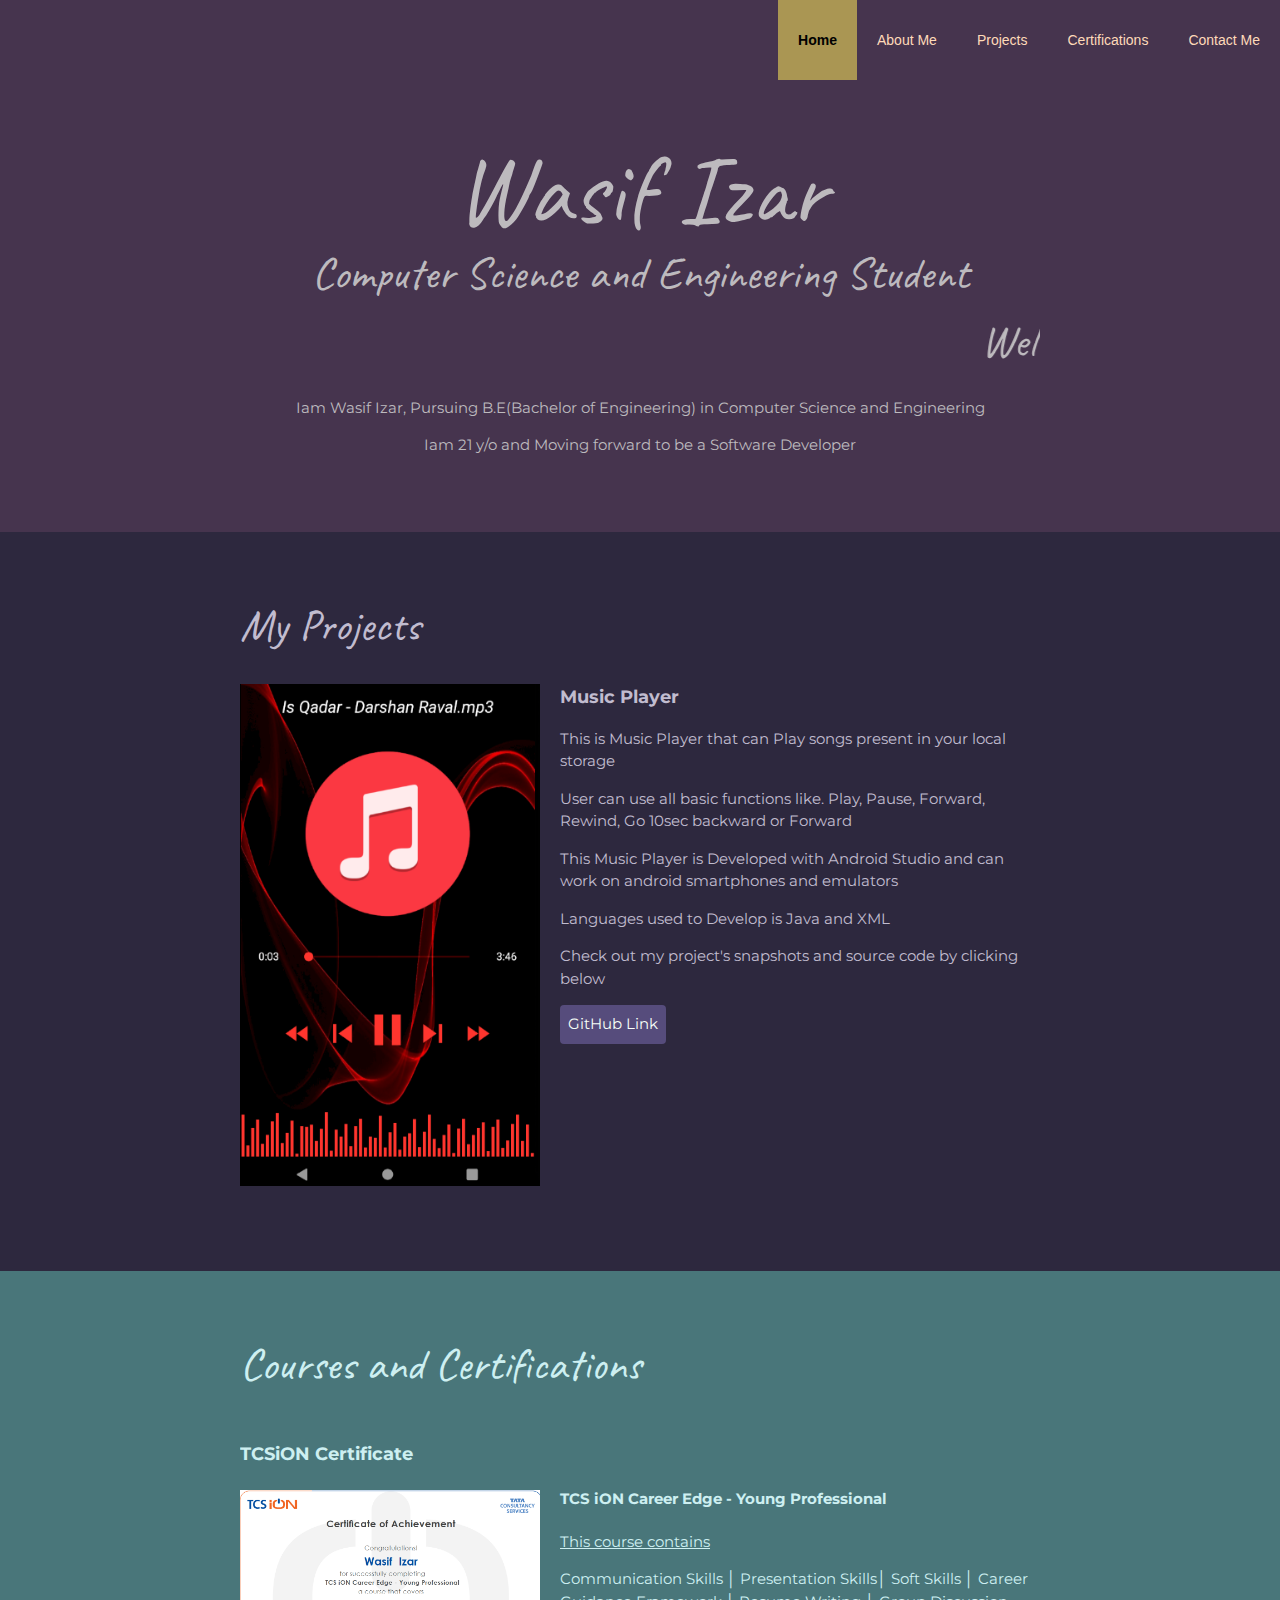
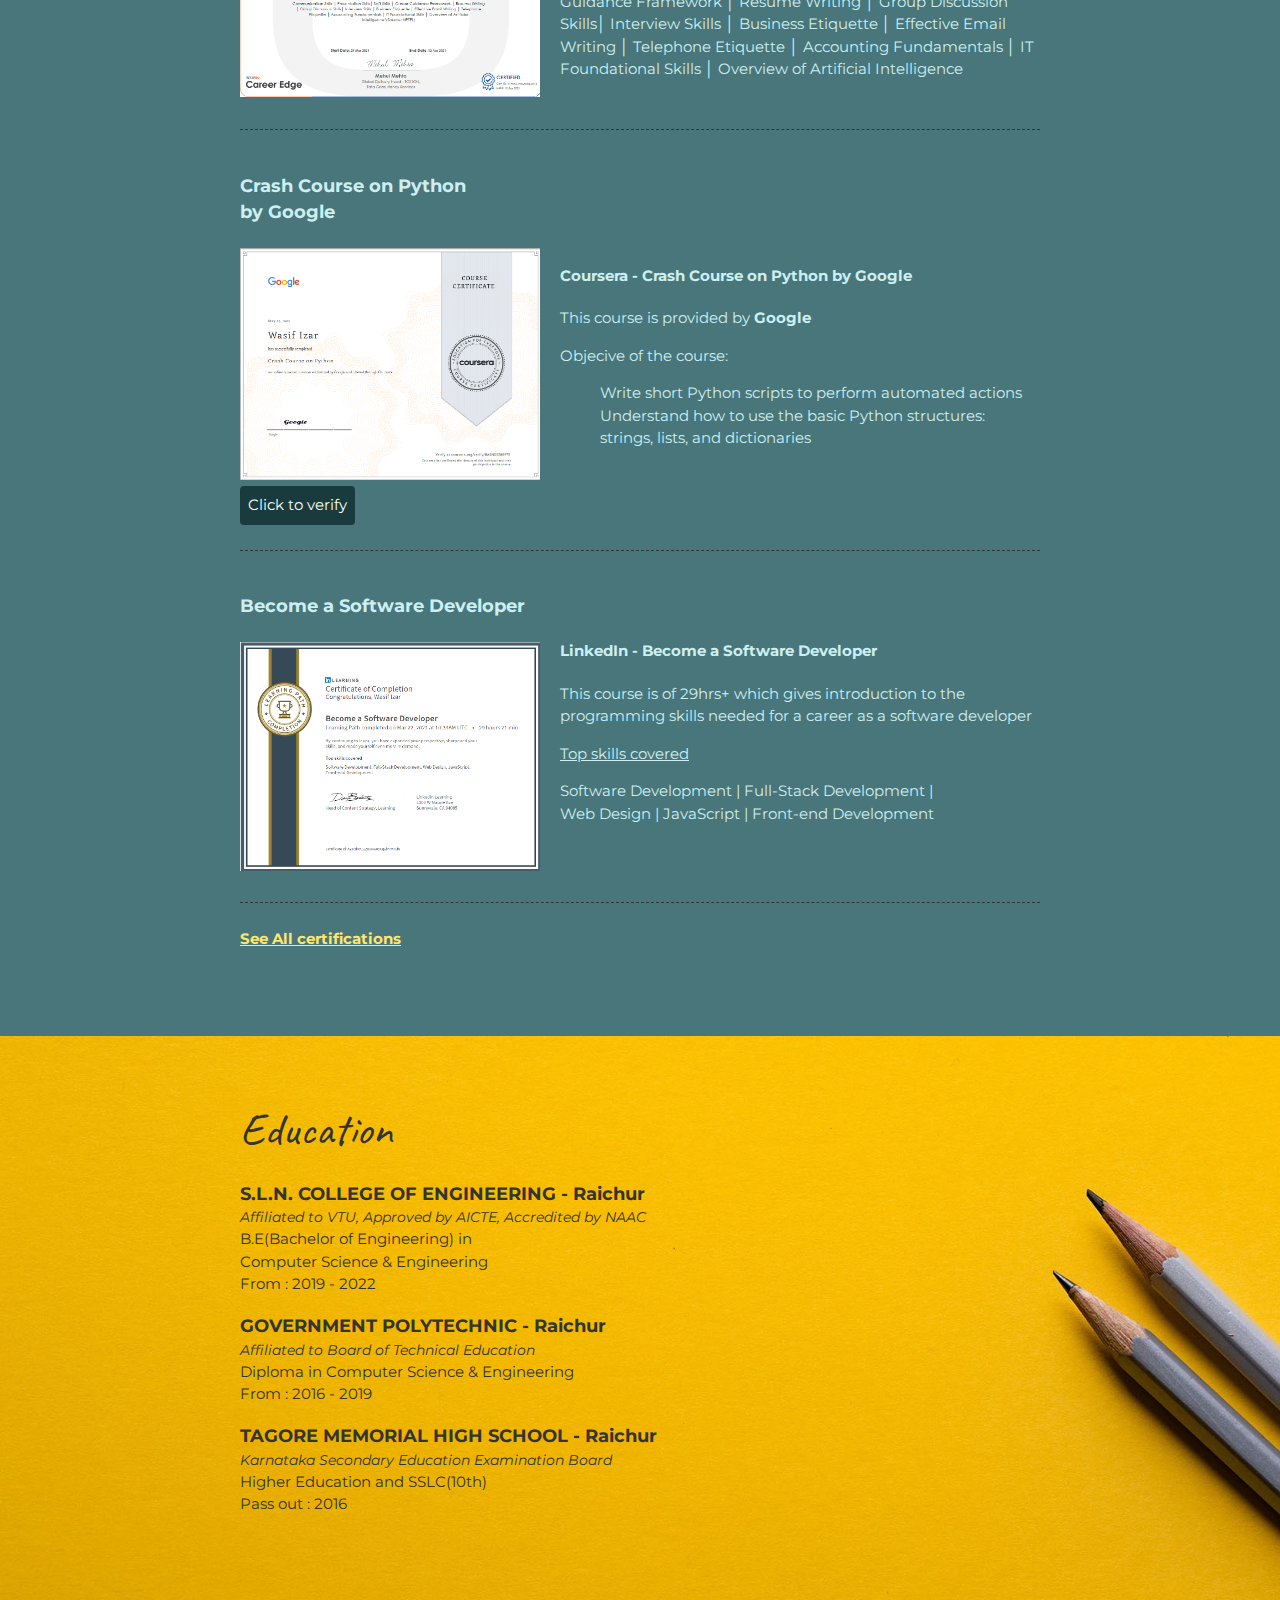
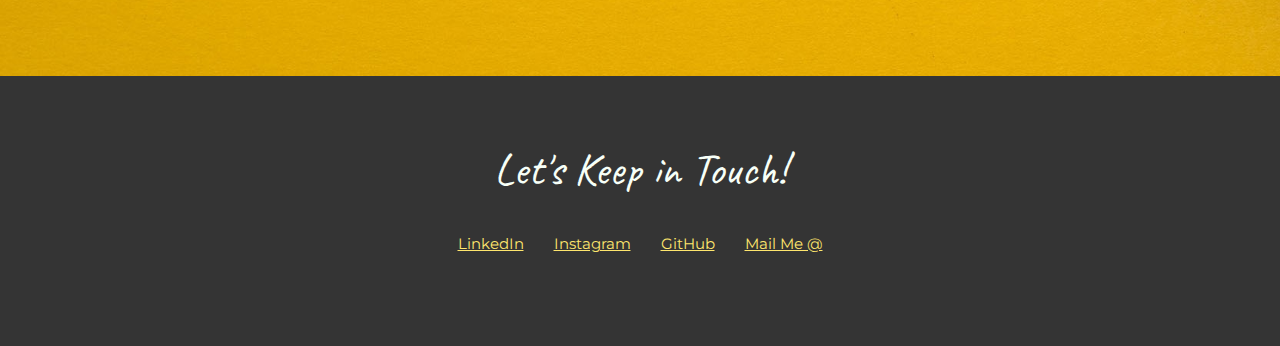
<file: index.html>
<!DOCTYPE html>
<html lang="en">
  <head>
    <meta charset="UTF-8">
    <meta name="viewport" content="width=device-width, initial-scale=1.0">
    <title>Wasif Izhar Portfolio</title>
    <link rel="shortcut icon" type="image/jpg" href="images/head.webp"/>
    <link href="https://fonts.googleapis.com/css?family=Caveat|Montserrat:400,600&display=swap" rel="stylesheet">
    <link rel="stylesheet" href="css/styles.css">
  </head>
  <body>    
    
    <main>
      
      <!-- ***********************  ABOUT / PROFILE  *********************** -->
      <header>
        <section class="menuindex">
                       
      
          <nav>
          <ul>        
          <li><a href="contact.html">Contact Me</a></li> 
          <li><a href="certifications.html">Certifications</a></li>           
          <li><a href="projects.html">Projects</a></li>
          <li><a href="about.html">About Me</a></li>
          <li><a class="current" href="index.html">Home</a></li>
                      
          </ul>
          </nav>
          </section>
                   

        <div class="content-wrap">
          <h1>Wasif Izar</h1>
          <h2>Computer Science and Engineering Student</h2>
          <marquee><h2>Welcome to my Portfolio</h2></marquee>
          <p>Iam Wasif Izar, Pursuing B.E(Bachelor of Engineering) in Computer Science and Engineering</p>
          <p>Iam 21 y/o and Moving forward to be a Software Developer</p>
        </div>
      </header>

      <!-- ********************  PROJECTS / PORTFOLIO  ********************* -->
      <section class="projects">
        <div class="content-wrap divider">
          <h2>My Projects</h2>

          <!-- Project 1 -->
          <section class="project-item">
            <img src="images/mymusic.png" alt="Project Snap of music app">
            <h3>Music Player</h3>
            <p>This is Music Player that can Play songs present in your local storage</p>
            <p>User can use all basic functions like. Play, Pause, Forward, Rewind, Go 10sec backward or Forward </p>
            <p>This Music Player is Developed with Android Studio and can work on android smartphones and emulators</p>
            <p>Languages used to Develop is Java and XML</p>
            <p>Check out my project's snapshots and source code by clicking below</p>
            <a class="btn" href="https://github.com/wasif-izar/My-Music" target="_blank">GitHub Link</a>
          </section>

          <!-- Project 2 -->
          <!--
          <section class="project-item">
            <img src="images/project-women-tech.jpg" alt="website thumbnail">
            <h3>Women&&Tech</h3>
            <p>Women&&Tech was launched in 2012 to feature interviews with different women working in the tech industry. I became familiar with them when I was invited to be one of the interviewees! A few years later, I joined the team and helped with the relaunch of the site as the front-end architect.</p>
            <a class="btn" href="http://christinatruong.com/projects/women-and-tech-redesign.html" target="_blank">View the case study</a>
          </section>
        -->
          <!-- Project 3 -->
          <!--
          <section class="project-item">
            <img src="images/project-wire-ipsum.jpg" alt="website thumbnail">
            <h3>The Wire Ipsum</h3>
            <p>After coming back from teaching a JavaScript workshop, I felt inspired to create something just for fun. I realized that of all the content/lorem ipsum generators available, there was nothing for HBO’s The Wire fans. I searched for <a href="http://thewireipsum.com" target="_blank">thewireipsum.com</a> domain and it was available! Generate some content for your projects today.</p>
            <a class="btn" href="http://thewireipsum.com" target="_blank">View live site</a>
          </section>
-->

        </div>
      </section>

      <!-- ***********************  WORK EXPERIENCE  *********************** -->
      <section class="work-experience item-details">
        <div class="content-wrap divider">
          <h2>Courses and Certifications</h2>
        

          <!-- Certificate 1 -->
          <section class="job-item">
            <div class="job-details">
              <h3>TCSiON Certificate</h3>
              <br/>
              <img src="images/tcs_certificate.png" alt="Certificate of TCSiON"/>
            </div>
            <div class="job-summary">
              <br/>
              <br/>
              <p><h4>TCS iON Career Edge - Young Professional</h4></p>
              <p><u>This course contains</u></p>
              <p>Communication Skills │ Presentation Skills│ Soft Skills │ Career Guidance Framework │ Resume Writing
                │ Group Discussion Skills│ Interview Skills │ Business Etiquette │ Effective Email Writing │ Telephone
                Etiquette │ Accounting Fundamentals │ IT Foundational Skills │ Overview of Artificial
                Intelligence</p>
            </div>
          </section>

         <!-- Certificate 2 -->
          <section class="job-item">
            <div class="job-details">
              
              <h3>Crash Course on Python<br/>by Google</h3>
              <br/>
              <img src="images/google_certificate.png" alt="Certification on Crash Course on Python"/>
              <a class="btn" href="https://coursera.org/verify/BA6NX3Z88R75" target="_blank">Click to verify</a>
            </div>
          
            <div class="job-summary">
              <br/>
              <br/>
              <p><h4><br/><br/>Coursera - Crash Course on Python by Google</h4></p>
              <p>This course is provided by <b>Google</b>
                  <p>Objecive of the course:</p>
                  <ul>
                    <li>Write short Python scripts to perform automated actions</li>
                    <li>Understand how to use the basic Python structures: strings, lists, and dictionaries</li>
                  </ul>
                 
              </div>
          </section>
          
          <!-- Certificate 4 -->
          <section class="job-item">
            <div class="job-details">
              <h3>Become a Software Developer</h3>
              <br/>
              <img src="images/software_certificate.png" alt="Certification on Become a software Developer"/>
            </div>
            <div class="job-summary">
              <br/>
              <br/>
              <p><h4>LinkedIn - Become a Software Developer</h4></p>
              <p>This course is of 29hrs+ which gives introduction to the programming skills needed for a career as a software developer</p>
              <p><u>Top skills covered</u></p>
              <p>
                Software Development | Full-Stack Development |<br/>
                Web Design | JavaScript | Front-end Development</p>
            </div>
          </section>

          <!-- Certificate 6 -->
          <section class="job-item">
            <div class="job-details">
              <a class="current" href="certifications.html"><b>See All certifications</b></a>
            </div>
          </section>

        </div>
      </section>
    

      <!-- ******************  EDUCATION & CERTIFICATIONS ****************** -->
      <section class="education item-details">
        <div class="content-wrap">
          <h2>Education</h2>

          <section>
            <h3>S.L.N. COLLEGE OF ENGINEERING - Raichur</h3>
            <p style="font-size: 14px; font-style: italic;" >Affiliated to VTU, Approved by AICTE, Accredited by NAAC</p>
            
            <p>B.E(Bachelor of Engineering) in<br/> Computer Science & Engineering</p>
            <p>From : 2019 - 2022</p>
          </section>

          <section>
            <h3>GOVERNMENT POLYTECHNIC - Raichur</h3>
            <p style="font-size: 14px; font-style: italic;" >Affiliated to Board of Technical Education</p>
            <p>Diploma in Computer Science & Engineering</p>
            <p>From : 2016 - 2019</p>
          </section>

          <section>
            <h3>TAGORE MEMORIAL HIGH SCHOOL - Raichur</h3>
            <p style="font-size: 14px; font-style: italic;" >Karnataka Secondary Education Examination Board</p>
            <p>Higher Education and SSLC(10th)</p>
            <p>Pass out : 2016</p>
          </section>
        </div>
      </section>

      <!-- *****************  CONTACT INFO / SOCIAL MEDIA  ***************** -->
      <footer>
        <div class="content-wrap">
          <h2>Let's Keep in Touch!</h2>

          <!-- Social media and contact links. Add or remove any networks. -->
          <ul class="contact-list">
            <li><a href="https://www.linkedin.com/in/wasif-izar-a32935171/" target="_blank">LinkedIn</a></li>
            <li><a href="https://www.instagram.com/wasif_izhar_32/" target="_blank">Instagram</a></li>
            <li><a href=" https://github.com/wasif-izar" target="_blank">GitHub</a></li>
            <li><a href="mailto:wasifizar99@gmail.com">Mail Me @</a></li>
          </ul>
        </div>
      </footer>
    </main>
  </body>
</html>
</file>
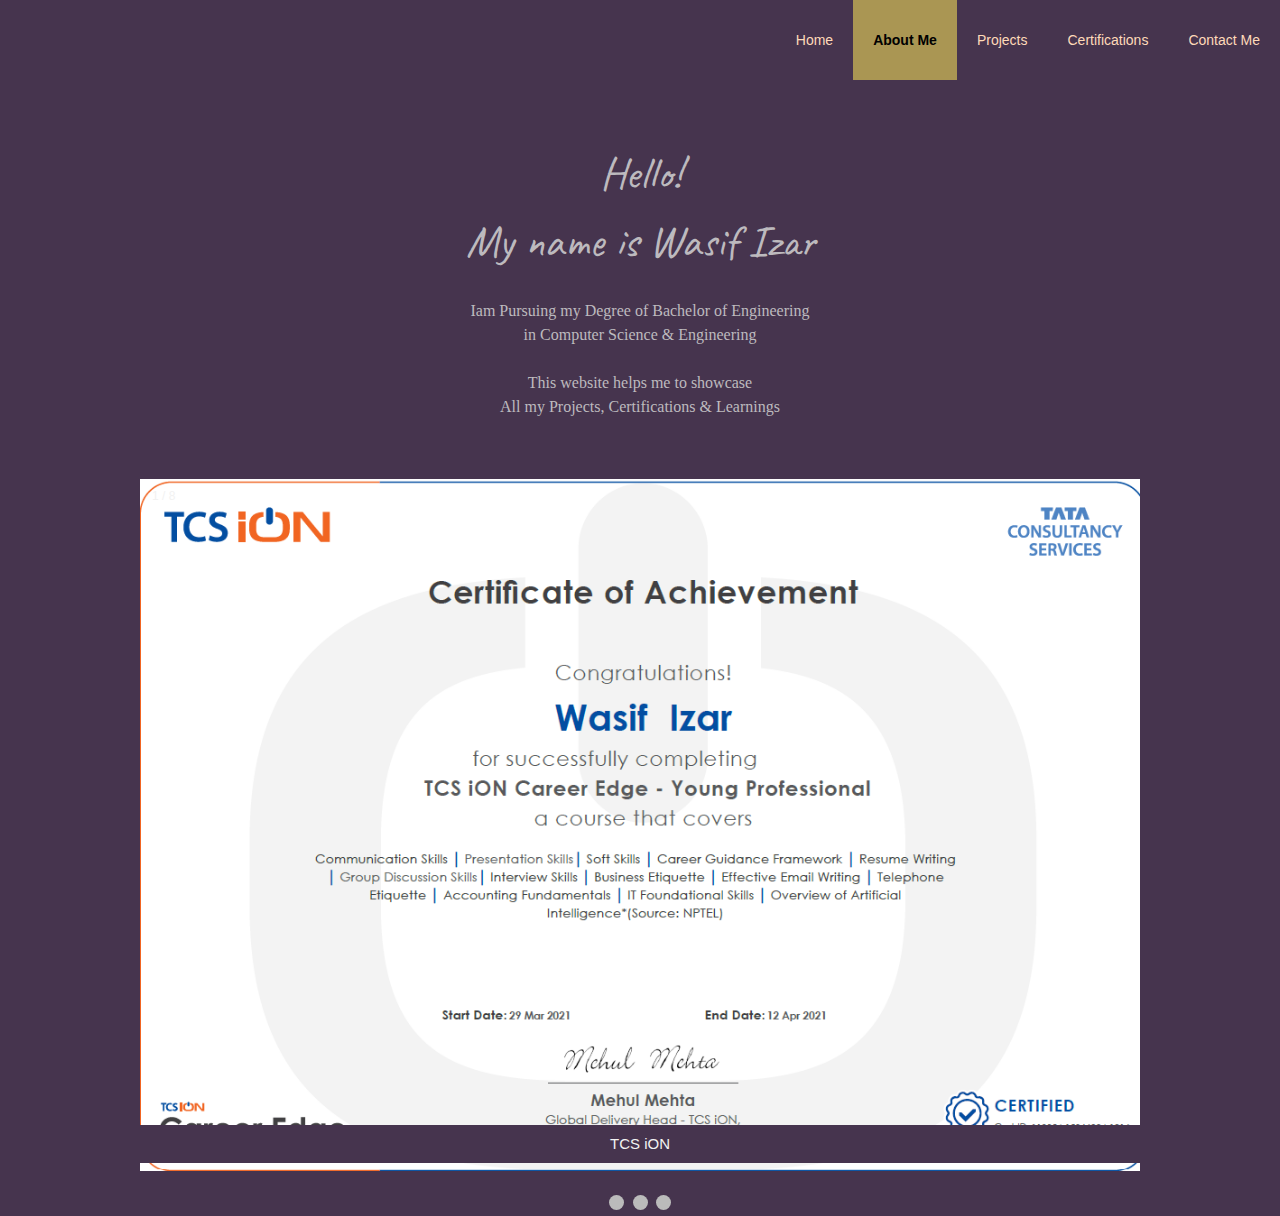
<file: about.html>
<!DOCTYPE html>
<html lang="en">
  <head>
    <title>About Me</title>
    <link rel="shortcut icon" type="image/jpg" href="images/head.webp"/>
    <link href="https://fonts.googleapis.com/css?family=Caveat|Montserrat:400,600&display=swap" rel="stylesheet">
    <link rel="stylesheet" href="css/styles.css">

    <meta name="viewport" content="width=device-width, initial-scale=1">
    <style>
        * {box-sizing: border-box}
        body {font-family: Verdana, sans-serif; margin:0}
        .mySlides {display: none}
        img {vertical-align: middle;}
        
        /* Slideshow container */
        .slideshow-container {
          max-width: 1000px;
          position: relative;
          margin: auto;
        }
        
        /* Next & previous buttons */
        .prev, .next {
          cursor: pointer;
          position: absolute;
          top: 50%;
          width: auto;
          padding: 16px;
          margin-top: -22px;
          color: white;
          font-weight: bold;
          font-size: 18px;
          transition: 0.6s ease;
          border-radius: 0 3px 3px 0;
          user-select: none;
        }

        /*My code*/
        .text{
            background-color: #46344e;
        }
        
        /* Position the "next button" to the right */
        .next {
          right: 0;
          border-radius: 3px 0 0 3px;
        }
        
        /* On hover, add a black background color with a little bit see-through */
        .prev:hover, .next:hover {
          background-color: rgba(0,0,0,0.8);
        }
        
        /* Caption text */
        .text {
          color: #f2f2f2;
          font-size: 15px;
          padding: 8px 12px;
          position: absolute;
          bottom: 8px;
          width: 100%;
          text-align: center;
        }
        
        /* Number text (1/3 etc) */
        .numbertext {
          color: #f2f2f2;
          font-size: 12px;
          padding: 8px 12px;
          position: absolute;
          top: 0;
        }
        
        /* The dots/bullets/indicators */
        .dot {
          cursor: pointer;
          height: 15px;
          width: 15px;
          margin: 0 2px;
          background-color: #bbb;
          border-radius: 50%;
          display: inline-block;
          transition: background-color 0.6s ease;
        }
        
        .active, .dot:hover {
          background-color: #717171;
        }
        
        /* Fading animation */
        .fade {
          -webkit-animation-name: fade;
          -webkit-animation-duration: 1.5s;
          animation-name: fade;
          animation-duration: 1.5s;
        }
        
        @-webkit-keyframes fade {
          from {opacity: .4} 
          to {opacity: 1}
        }
        
        @keyframes fade {
          from {opacity: .4} 
          to {opacity: 1}
        }
        
        /* On smaller screens, decrease text size */
        @media only screen and (max-width: 300px) {
          .prev, .next,.text {font-size: 11px}
        }
        </style>


        </head>
        <body bgcolor="#46344e">

          <section class="menuabout">
                       
      
            <nav>
              <ul>        
              <li><a href="contact.html">Contact Me</a></li> 
              <li><a href="certifications.html">Certifications</a></li>           
              <li><a href="projects.html">Projects</a></li>
              <li><a class="current" href="about.html">About Me</a></li>
              <li><a href="index.html">Home</a></li>
                          
              </ul>
              </nav>
            </section>

            <header>
            <div class="content-wrap">
              
             <h2>
             Hello!<br/>
            My name is Wasif Izar<br/>
           
            </h2>
            <f style="font-size:16px; font-family:cursive;"><br/>Iam Pursuing my Degree of Bachelor of Engineering<br/>
                                                        in Computer Science & Engineering<br/> 
                                                        <br/>This website helps me to showcase<br/>
                                                         All my Projects, Certifications & Learnings<br/></f>
            
             </div>
            </header>


        <div class="slideshow-container">

        <div class="mySlides fade">
        <div class="numbertext">1 / 8</div>
        <img src="images/tcs_certificate.png" style="width:100%">
        <div class="text">TCS iON</div>
        </div>

        <div class="mySlides fade">
        <div class="numbertext">2 / 8</div>
        <img src="images/ml_certificate.png" style="width:100%">
        <div class="text">Machine Learning</div>
        </div>

        <div class="mySlides fade">
        <div class="numbertext">3 / 8</div>
        <img src="images/git_certificate.png" style="width:100%">
        <div class="text">Git & GitHub</div>
        </div>

        <div class="mySlides fade">
        <div class="numbertext">4 / 8</div>
        <img src="images/python_certificate.png" style="width:100%">
        <div class="text">Python Course</div>
        </div>
    
        <div class="mySlides fade">
        <div class="numbertext">5 / 8</div>
        <img src="images/guvi_certificate.png" style="width:100%">
        <div class="text">Face Recognition App</div>
        </div>
    
        <div class="mySlides fade">
        <div class="numbertext">6 / 8</div>
        <img src="images/software_certificate.png" style="width:100%">
        <div class="text">Become a Software Developer</div>
        </div>
        
        <div class="mySlides fade">
        <div class="numbertext">7 / 8</div>
        <img src="images/softskills_certificate.png" style="width:100%">
        <div class="text">Soft Skills</div>
        </div>

        
        <div class="mySlides fade">
        <div class="numbertext">8 / 8</div>
        <img src="images/data_certificate.png" style="width:100%">
        <div class="text">Data Analysis</div>
        </div>

        

        <a class="prev" onclick="plusSlides(-1)">&#10094;</a>
        <a class="next" onclick="plusSlides(1)">&#10095;</a>

        </div>
        <br>

        <div style="text-align:center">
        <span class="dot" onclick="currentSlide(1)"></span> 
        <span class="dot" onclick="currentSlide(2)"></span> 
        <span class="dot" onclick="currentSlide(3)"></span> 
        </div>

        <script>
        var slideIndex = 0;
        showSlides();

        function showSlides() {
        var i;
        var slides = document.getElementsByClassName("mySlides");
        for (i = 0; i < slides.length; i++) {
            slides[i].style.display = "none";
        }
        slideIndex++;
        if (slideIndex > slides.length) {slideIndex = 1}
        slides[slideIndex-1].style.display = "block";
        setTimeout(showSlides, 2000); // Change image every 2 seconds
        }
        </script>

        </body>
        </html>
</file>
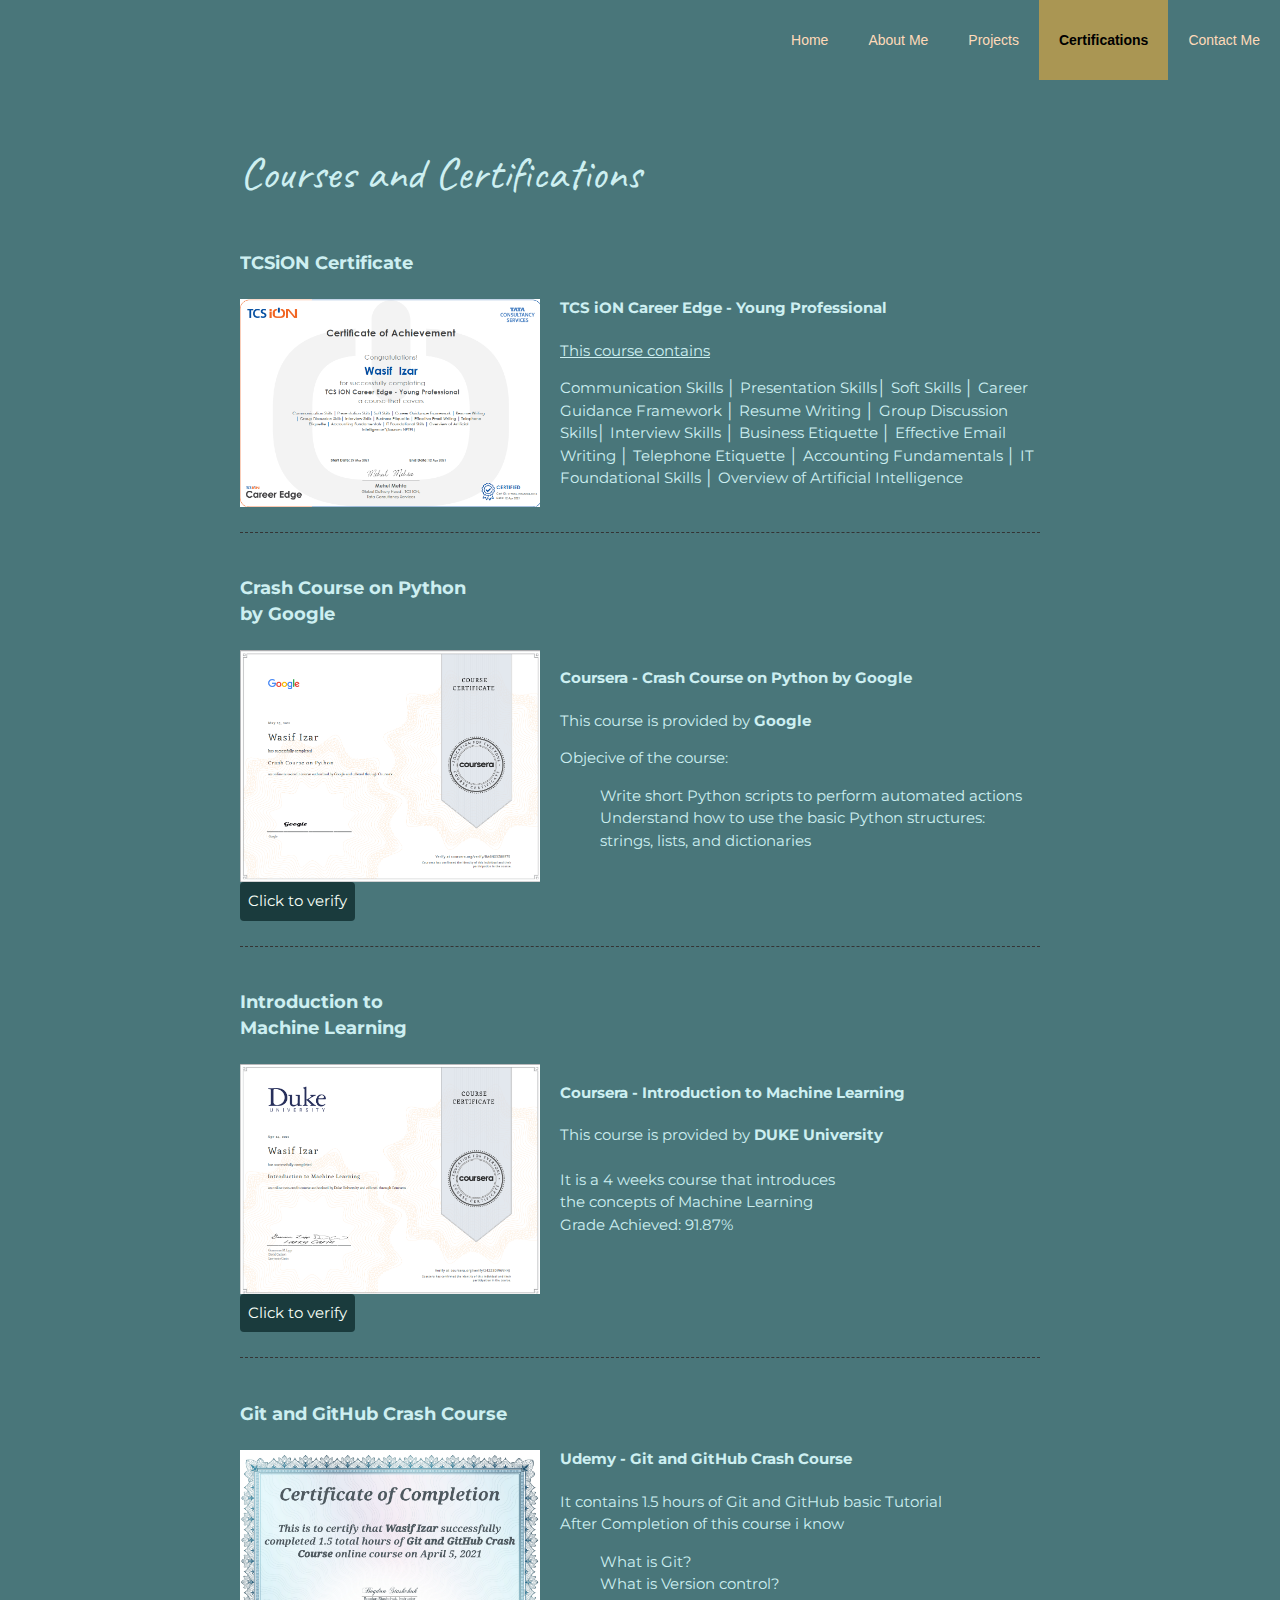
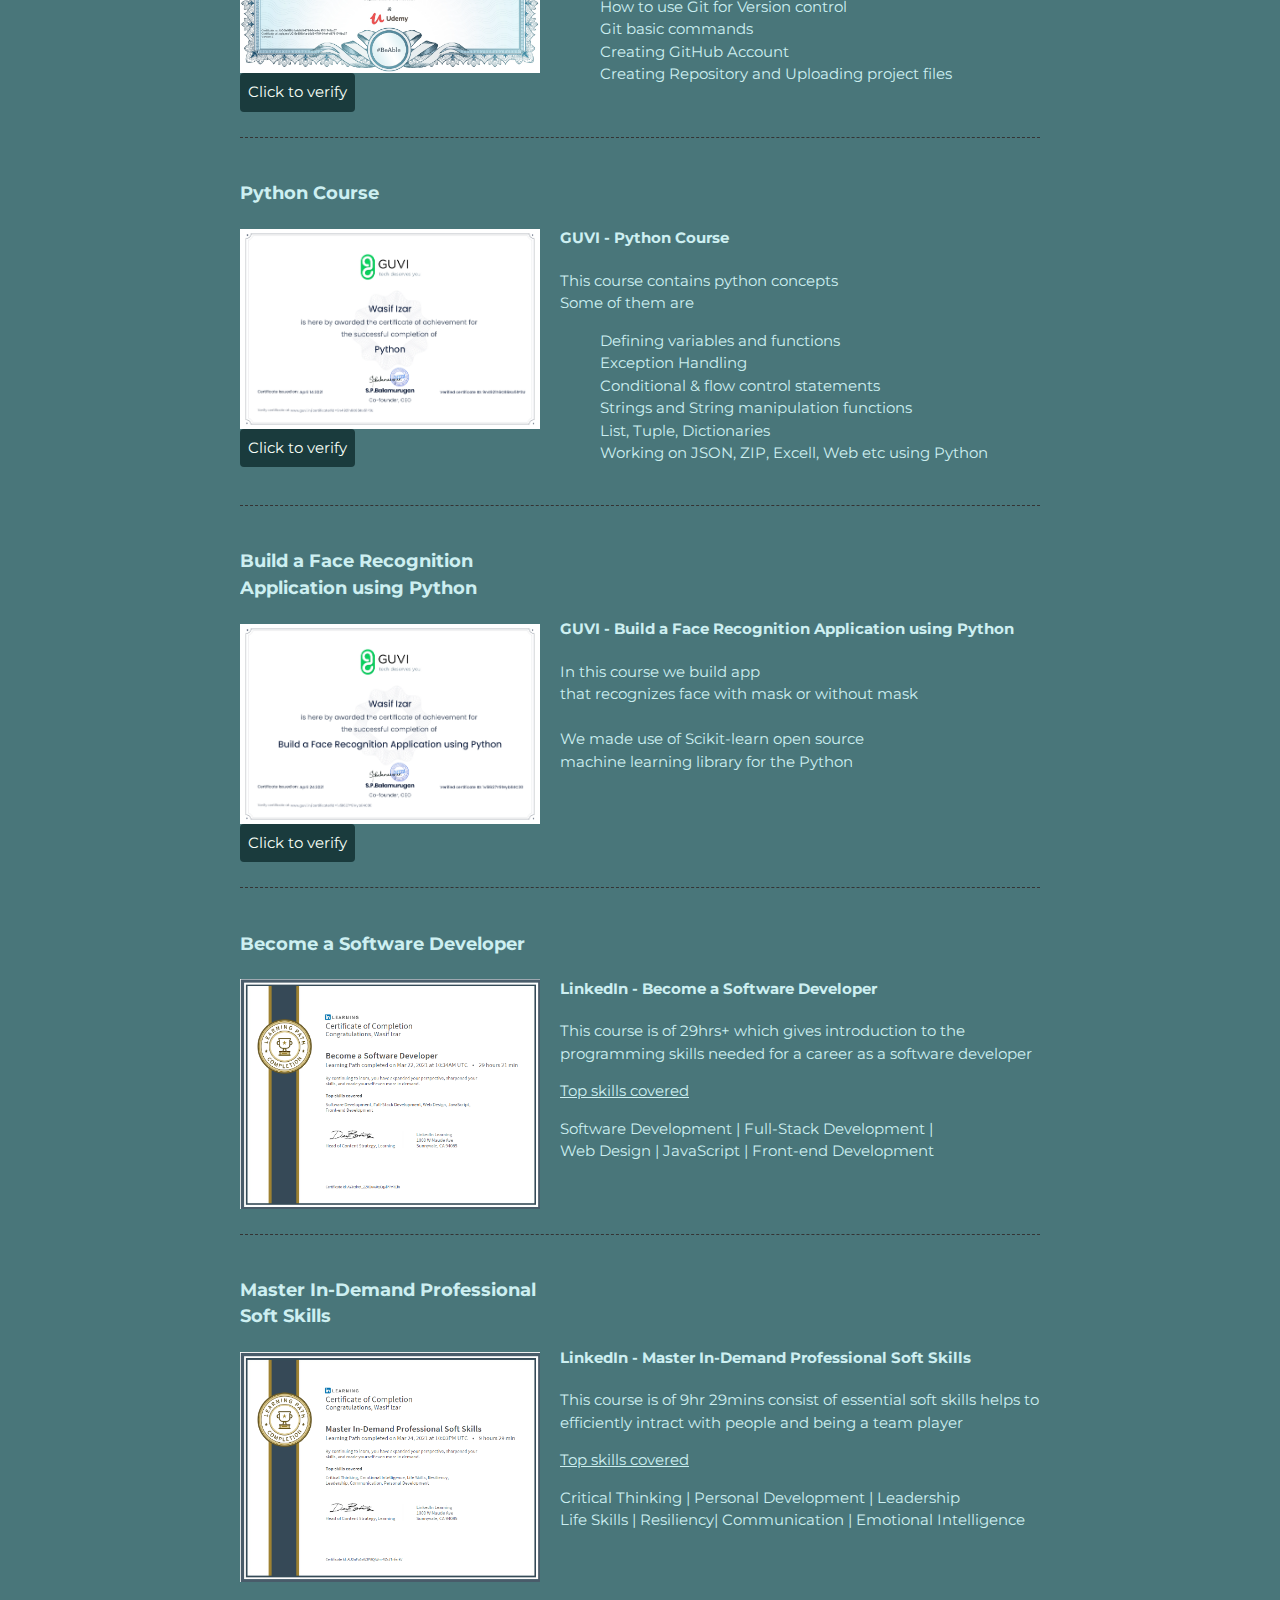
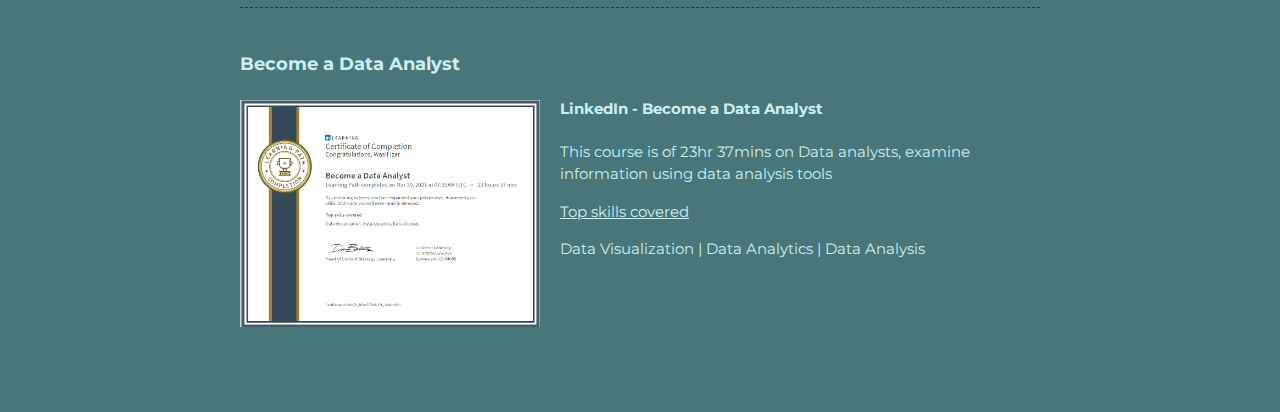
<file: certifications.html>
<html lang="en">
    <head>
      <meta charset="UTF-8">
      <meta name="viewport" content="width=device-width, initial-scale=1.0">
        <title>Certifications</title>
        <link rel="shortcut icon" type="image/jpg" href="images/head.webp"/>
        <link href="https://fonts.googleapis.com/css?family=Caveat|Montserrat:400,600&display=swap" rel="stylesheet">
        <link rel="stylesheet" href="css/styles.css">
    </head>
</html>
<body>

  
    <section class="work-experience item-details">
      
      <nav>
      <ul>        
      <li><a href="contact.html">Contact Me</a></li> 
      <li><a class="current" href="certifications.html">Certifications</a></li>           
      <li><a href="projects.html">Projects</a></li>
      <li><a href="about.html">About Me</a></li>
      <li><a href="index.html">Home</a></li>
                  
      </ul>
      </nav>
      
      
      
        <div class="content-wrap divider">
          <h2>Courses and Certifications</h2>
        

          <!-- Certificate 1 -->
          <section class="job-item">
            <div class="job-details">
              <h3>TCSiON Certificate</h3>
              <br/>
              <img src="images/tcs_certificate.png" alt="Certificate of TCSiON"/>
            </div>
            <div class="job-summary">
              <br/>
              <br/>
              <p><h4>TCS iON Career Edge - Young Professional</h4></p>
              <p><u>This course contains</u></p>
              <p>Communication Skills │ Presentation Skills│ Soft Skills │ Career Guidance Framework │ Resume Writing
                │ Group Discussion Skills│ Interview Skills │ Business Etiquette │ Effective Email Writing │ Telephone
                Etiquette │ Accounting Fundamentals │ IT Foundational Skills │ Overview of Artificial
                Intelligence</p>
            </div>
          </section>
        
        <!-- Certificate 2 -->
          <section class="job-item">
            <div class="job-details">
              
              <h3>Crash Course on Python<br/>by Google</h3>
              <br/>
              <img src="images/google_certificate.png" alt="Certification on Crash Course on Python"/>
              <a class="btn" href="https://coursera.org/verify/BA6NX3Z88R75" target="_blank">Click to verify</a>
            </div>
          
            <div class="job-summary">
              <br/>
              <br/>
              <p><h4><br/><br/>Coursera - Crash Course on Python by Google</h4></p>
              <p>This course is provided by <b>Google</b>
                  <p>Objecive of the course:</p>
                  <ul>
                    <li>Write short Python scripts to perform automated actions</li>
                    <li>Understand how to use the basic Python structures: strings, lists, and dictionaries</li>
                  </ul>
                 
              </div>
          </section>

          <!-- Certificate 2 -->
          <section class="job-item">
            <div class="job-details">
              
              <h3>Introduction to <br/>Machine Learning</h3>
              <br/>
              <img src="images/ml_certificate.png" alt="Certification on machine learning"/>
              <a class="btn" href="https://coursera.org/verify/242Z3DW6VH4J" target="_blank">Click to verify</a>
            </div>
          
            <div class="job-summary">
              <br/>
              <br/>
              <p><h4><br/><br/>Coursera - Introduction to Machine Learning</h4></p>
              <p>This course is provided by <b>DUKE University</b><br/><br/>
                It is a 4 weeks course that introduces<br/>the concepts of Machine Learning
              <br/>Grade Achieved: 91.87%</p>
                 
              </div>
          </section>

          <!-- Certificate 3 -->
          <section class="job-item">
            <div class="job-details">
              
              <h3>Git and GitHub Crash Course</h3>
              <br/>
              <img src="images/git_certificate.png" alt="Certification on Git and GitHub Crash Course on Udemy"/>
              <a class="btn" href="https://ude.my/UC-5e999b1a-b8d8-4784-94e4-d976174fbc07" target="_blank">Click to verify</a>
            </div>
          
            <div class="job-summary">
              <br/>
              <br/>
              <p><h4>Udemy - Git and GitHub Crash Course</h4></p>
              <p>It contains 1.5 hours of Git and GitHub basic Tutorial <br/>
                 After Completion of this course i know</p>
                 <ul>
                  <li>What is Git?</li>
                  <li>What is Version control?</li>
                  <li>How to use Git for Version control</li>
                  <li>Git basic commands</li>
                  <li>Creating GitHub Account</li>
                  <li>Creating Repository and Uploading project files</li>
                </ul>
              </div>
          </section>

           <!-- Certificate 4 -->
           <section class="job-item">
            <div class="job-details">
              
              <h3>Python Course</h3>
              <br/>
              <img src="images/python_certificate.png" alt="Certification of python lamguage on GUVI"/>
              <a class="btn" href="https://www.guvi.in/verify-certificate?id=9n4921h6O86Ko51P3U" target="_blank">Click to verify</a>
            </div>
          
            <div class="job-summary">
              <br/>
              <br/>
              <p><h4>GUVI - Python Course</h4></p>
              <p>This course contains python concepts<br/>
              Some of them are</p>
                
                <ul>
                  <li>Defining variables and functions</li>
                  <li>Exception Handling</li>
                  <li>Conditional & flow control statements</li>
                  <li>Strings and String manipulation functions</li>
                  <li>List, Tuple, Dictionaries</li>
                  <li>Working on JSON, ZIP, Excell, Web etc using Python</li>
                </ul>
              </div>
          </section>

          <!-- Certificate 5 -->
          <section class="job-item">
            <div class="job-details">
              
              <h3>Build a Face Recognition Application using Python</h3>
              <br/>
              <img src="images/guvi_certificate.png" alt="Certification on face recognition App"/>
              <a class="btn" href="https://www.guvi.in/verify-certificate?id=1v5l627Y91Hyb84C30" target="_blank">Click to verify</a>
            </div>
          
            <div class="job-summary">
              <br/>
              <br/>
              <p><h4><br/>GUVI - Build a Face Recognition Application using Python</h4></p>
              <p>In this course we build app<br/>
              that recognizes face with mask or without mask<br/><br/>
              We made use of Scikit-learn open source<br/>
              machine learning library for the Python</p>
              </div>
          </section>

          <!-- Certificate 6 -->
          <section class="job-item">
            <div class="job-details">
              <h3>Become a Software Developer</h3>
              <br/>
              <img src="images/software_certificate.png" alt="Certification on Become a software Developer"/>
            </div>
            <div class="job-summary">
              <br/>
              <br/>
              <p><h4>LinkedIn - Become a Software Developer</h4></p>
              <p>This course is of 29hrs+ which gives introduction to the programming skills needed for a career as a software developer</p>
              <p><u>Top skills covered</u></p>
              <p>
                Software Development | Full-Stack Development |<br/>
                Web Design | JavaScript | Front-end Development</p>
            </div>
          </section>
          
          <!-- Certificate 7 -->
          <section class="job-item">
            <div class="job-details">
              <h3>Master In-Demand Professional Soft Skills</h3>
              <br/>
              <img src="images/softskills_certificate.png" alt="Certification on Soft skills"/>
            </div>
            <div class="job-summary">
              <br/>
              <br/><br/>
              <p><h4>LinkedIn - Master In-Demand Professional Soft Skills</h4></p>
              <p>This course is of 9hr 29mins consist of essential soft skills helps to efficiently intract with people and being a team player</p>
              <p><u>Top skills covered</u></p>
              <p>
                Critical Thinking | Personal Development | Leadership<br/>
                 Life Skills | Resiliency| Communication | Emotional Intelligence </p>
            </div>
          </section>

          <!-- Certificate 8 -->
          <section class="job-item">
            <div class="job-details">
              <h3>Become a Data Analyst</h3>
              <br/>
              <img src="images/data_certificate.png" alt="Certification on Data Analyst"/>
            </div>
            <div class="job-summary">
              <br/>
              <br/>
              <p><h4>LinkedIn - Become a Data Analyst</h4></p>
              <p>This course is of 23hr 37mins on Data analysts, examine information using data analysis tools</p>
              <p><u>Top skills covered</u></p>
              <p>
                Data Visualization | Data Analytics | Data Analysis</p>
            </div>
          </section>

        </div>
      </section>
</body>
</file>
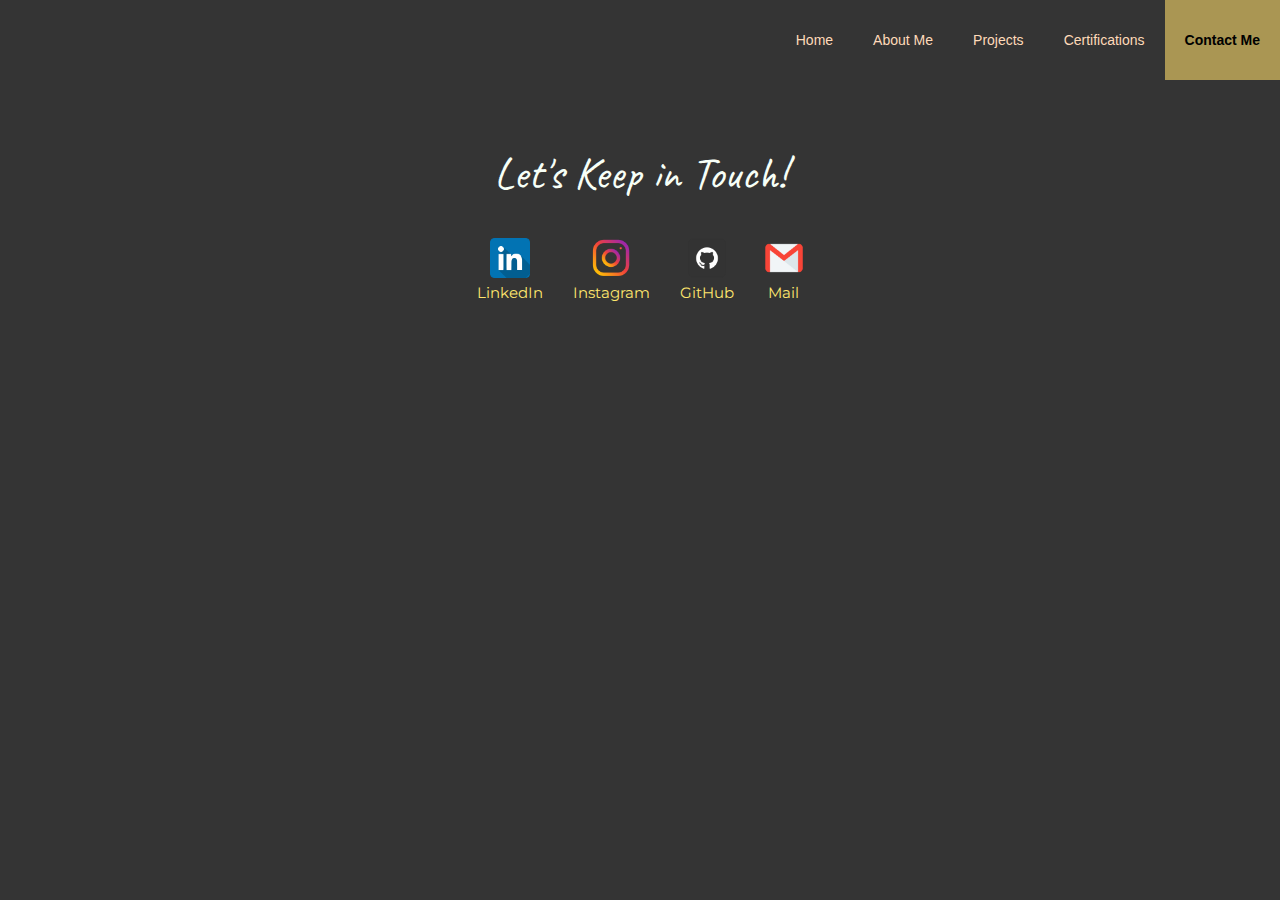
<file: contact.html>
<html lang="en">
    <head>
      <meta charset="UTF-8">
    <meta name="viewport" content="width=device-width, initial-scale=1.0">
    <title>Contact Me</title>
    <link rel="shortcut icon" type="image/jpg" href="images/head.webp"/>
    <link href="https://fonts.googleapis.com/css?family=Caveat|Montserrat:400,600&display=swap" rel="stylesheet">
    <link rel="stylesheet" href="css/styles.css">
    </head>

    <body bgcolor="#343434">
      <section class="menucontacts">
                       
      
        <nav>
          <ul>        
          <li><a class="current" href="contact.html">Contact Me</a></li> 
          <li><a href="certifications.html">Certifications</a></li>           
          <li><a href="projects.html">Projects</a></li>
          <li><a href="about.html">About Me</a></li>
          <li><a href="index.html">Home</a></li>
                      
          </ul>
          </nav>
        </section>

            <footer>
                <div class="content-wrap">
                  <h2>Let's Keep in Touch!</h2>
        
                  <!-- Social media and contact links. Add or remove any networks. -->
                  <ul class="contact-list">
                    <li><a style="text-decoration: none;" href="https://www.linkedin.com/in/wasif-izar-a32935171/" target="_blank"><img style="height: 40px; width: 40px;" src="images/linkedin_icon.png"><br/><p style="margin-top: 4px;">LinkedIn</p></a></li>
                    <li><a style="text-decoration: none;" href="https://www.instagram.com/wasif_izhar_32/" target="_blank"><img style="height: 40px; width: 40px;" src="images/insta_icon.png"><br/><p style="margin-top: 4px;">Instagram</p></a></li>
                    <li><a style="text-decoration: none;" href="https://github.com/wasif-izar/" target="_blank"><img style="height: 40px; width: 40px;" src="images/git_icon.png"><br/><p style="margin-top: 4px;">GitHub</p></a></li>
                    <li><a style="text-decoration: none;" href="mailto:wasifizar99@gmail.com" target="_blank"><img style="height: 40px; width: 40px;" src="images/mail_icon.png"><br/><p style="margin-top: 4px;">Mail</p></a></li>
                  </ul>
                </div>
              </footer>
    </body>
</html>
</file>
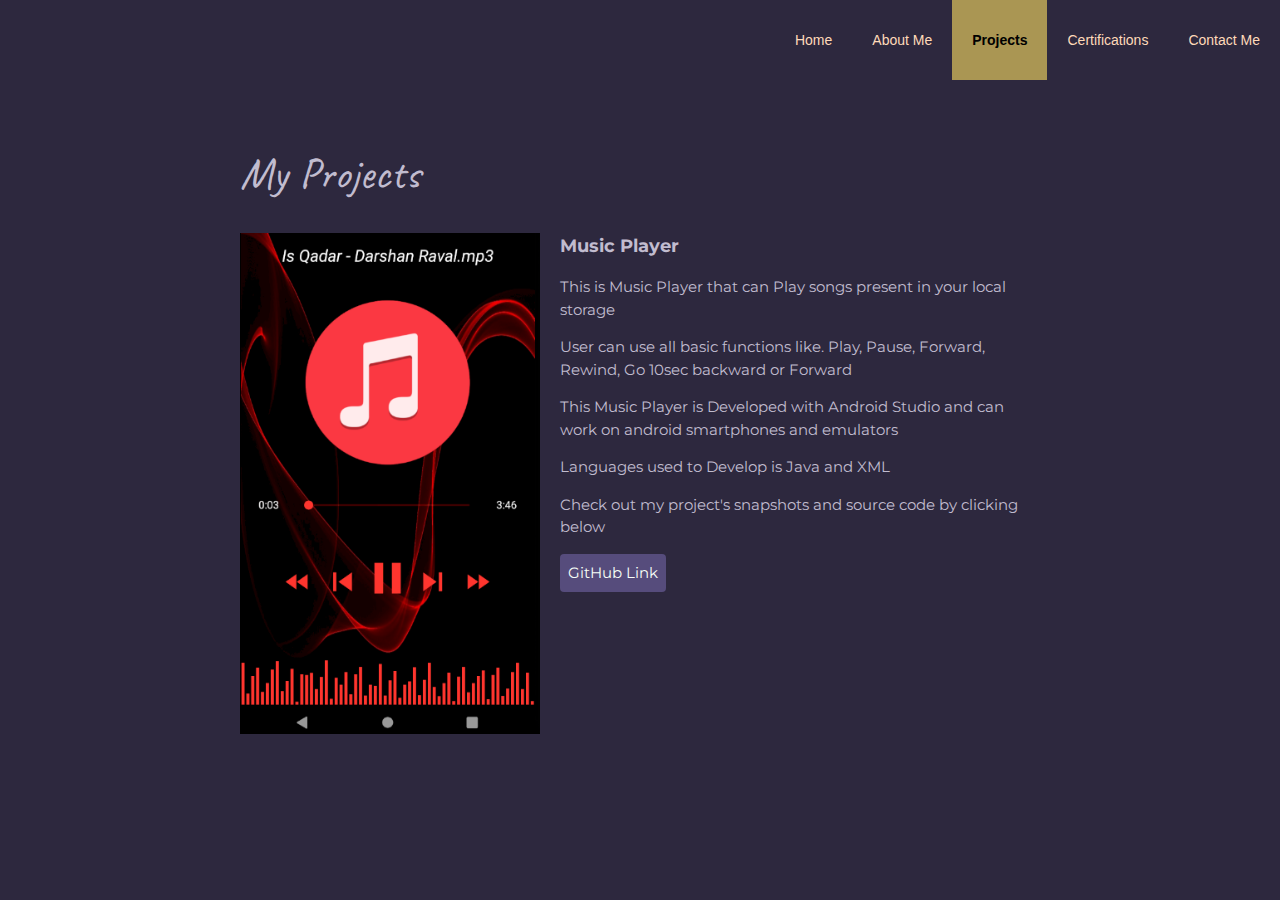
<file: projects.html>
<html lang="en">
  <head>
    <meta charset="UTF-8">
    <meta name="viewport" content="width=device-width, initial-scale=1.0">
    <title>My Projects</title>
    <link rel="shortcut icon" type="image/jpg" href="images/head.webp"/>
    <link href="https://fonts.googleapis.com/css?family=Caveat|Montserrat:400,600&display=swap" rel="stylesheet">
    <link rel="stylesheet" href="css/styles.css">
  </head>
  <body bgcolor="#2d283e">

    <section class="menuproject">
                       
      
      <nav>
        <ul>        
        <li><a href="contact.html">Contact Me</a></li> 
        <li><a href="certifications.html">Certifications</a></li>           
        <li><a class="current" href="projects.html">Projects</a></li>
        <li><a href="about.html">About Me</a></li>
        <li><a href="index.html">Home</a></li>
                    
        </ul>
        </nav>
      </section>

    <section class="projects">
      
        <div class="content-wrap divider">
          <h2>My Projects</h2>

          <!-- Project 1 -->
          <section class="project-item">
            <img src="images/mymusic.png" alt="Project Snap of music app">
            <h3>Music Player</h3>
            <p>This is Music Player that can Play songs present in your local storage</p>
            <p>User can use all basic functions like. Play, Pause, Forward, Rewind, Go 10sec backward or Forward </p>
            <p>This Music Player is Developed with Android Studio and can work on android smartphones and emulators</p>
            <p>Languages used to Develop is Java and XML</p>
            <p>Check out my project's snapshots and source code by clicking below</p>
            <a class="btn" href="https://github.com/wasif-izar/My-Music" target="_blank">GitHub Link</a>
          </section>


  </body>
</file>
<file: css/styles.css>
/*
COLOR PALETTE
https://coolors.co/f7fff7-343434-2f3061-ffe66d-a1c6d7
#F7FFF7 - almost white
#343434 - dark gray - almost black
#2F3061 - blue dark
#FFE66D - yellow
#A1C6D7 - blue light
*/

/* Global styles
------------------------------------*/

html {
  box-sizing: border-box;
}
*,
*:before,
*:after {
  box-sizing: inherit;
}

body {
  color: #343434;
  margin: 0;
  padding: 0;
  font-family: "Montserrat", sans-serif;
  font-size: 15px;
  line-height: 1.5;
}

img {
  width: 300px;
}
a {
  color: #ffe66d;
}
a:hover {
  text-decoration: none;
}
h1,
h2 {
  font-family: "Caveat", cursive;
  font-weight: 400;
  margin: 0;
}
h1 {
  font-size: 100px;
  line-height: 1;
}
h2 {
  font-size: 45px;
}
/* My code -------------------------------*/
nav {
  width: 100%;
  height: 80px;
  color: #2f3061;
}
nav ul {
  margin: 0;
  padding: 0;
  margin-left: 10px;
}

nav li {
  list-style: none;
  display: inline-block;
  float: right;
  line-height: 80px;
}
nav a {
  display: block;
  text-decoration: none;
  font-size: 14px;
  font-family: Arial;
  padding: 0px 20px;
  color: peachpuff;
}

nav .current {
  display: block;
  text-decoration: none;
  font-size: 14px;
  font-family: Arial;
  font-weight: bold;
  color: #000000;
  background-color: #aa9653;
  border: 1px solid #00000;
  /* border-right: 1px solid #c5a53d;
  border-bottom: 1px solid #c5a53d; */
}

nav a:hover {
  color: #f7fff7;
  border-top: 2px solid #f7fff7;
}

/*---------------------------------------------------- */

.content-wrap {
  max-width: 800px;
  width: 85%;
  margin: 0 auto;
  padding: 60px 0;
}
.item-details h3 {
  margin-bottom: 0;
}
.item-details h3 + p {
  font-style: italic;
}
.item-details h3 ~ p {
  margin: 0;
}
.divider > section {
  overflow: hidden;
  border-bottom: 1px dashed #343434;
  padding: 25px 0;
}
.divider > section:last-of-type {
  border: none;
}

/* Profile
------------------------------------*/
header {
  /* background: #2f3061; */
  background-color: #46344e;
  /* color: #f7fff7; */
  color: #bdbabe;
}

/* Projects
------------------------------------*/
.projects {
  /* background: #c9dcfc; */
  background: #2d283e;
  /* color: #d1d7e0; */
  color: #c1bccf;
}
.project-item a {
  color: #2f3061;
}
.projects .btn {
  background: #564c7c;
  color: #f7fff7;
  text-decoration: none;
  padding: 8px;
  border-radius: 4px;
  display: inline-block;
}
.projects .btn:hover {
  background: #802bb1;
}
.project-item h3 {
  margin-top: 0;
}

/* Work Experience
------------------------------------*/

.work-experience {
  /* background-image: url(../images/annie-spratt-unsplash.jpg);
  color: #f7fff7; */
  /* background: #79cfdf; */
  background-color: #34676be5;
  color: #cdeff1;
}

.job-item .btn {
  background: #1a3b3d;
  color: #f7fff7;
  text-decoration: none;
  padding: 8px;
  border-radius: 4px;
  display: inline-block;
}
.job-item .btn:hover {
  background: #00adb681;
}

.job-item ul {
  list-style-type: none;
}

/* Education
------------------------------------*/
.education {
  background-image: url(../images/joanna-kosinska-unsplash.jpg);
  background-color: #e0a703;
  background-position: top right;
  background-size: cover;
  padding-bottom: 100px;
}
.education p {
  width: 60%;
}

/* Contact Info
------------------------------------*/
footer {
  background: #343434;
  color: #f7fff7;
}
.contact-list {
  list-style-type: none;
  padding: 0;
}
.contact-list a {
  padding: 5px;
  display: inline-block;
}

/* Responsive
------------------------------------*/
@media screen and (min-width: 750px) {
  header,
  footer {
    text-align: center;
  }

  .project-item img {
    float: left;
    margin-right: 20px;
  }

  .job-item {
    display: grid;
    grid-template-columns: 1fr 2fr;
    column-gap: 20px;
  }

  .contact-list {
    display: flex;
    justify-content: center;
  }
  .contact-list a {
    padding: 15px;
  }
}

@media screen and (max-width: 749px) {
  h1 {
    font-size: 75px;
    line-height: 0.9;
    margin-bottom: 20px;
  }
  h2 {
    line-height: 1;
  }
}
</file>
